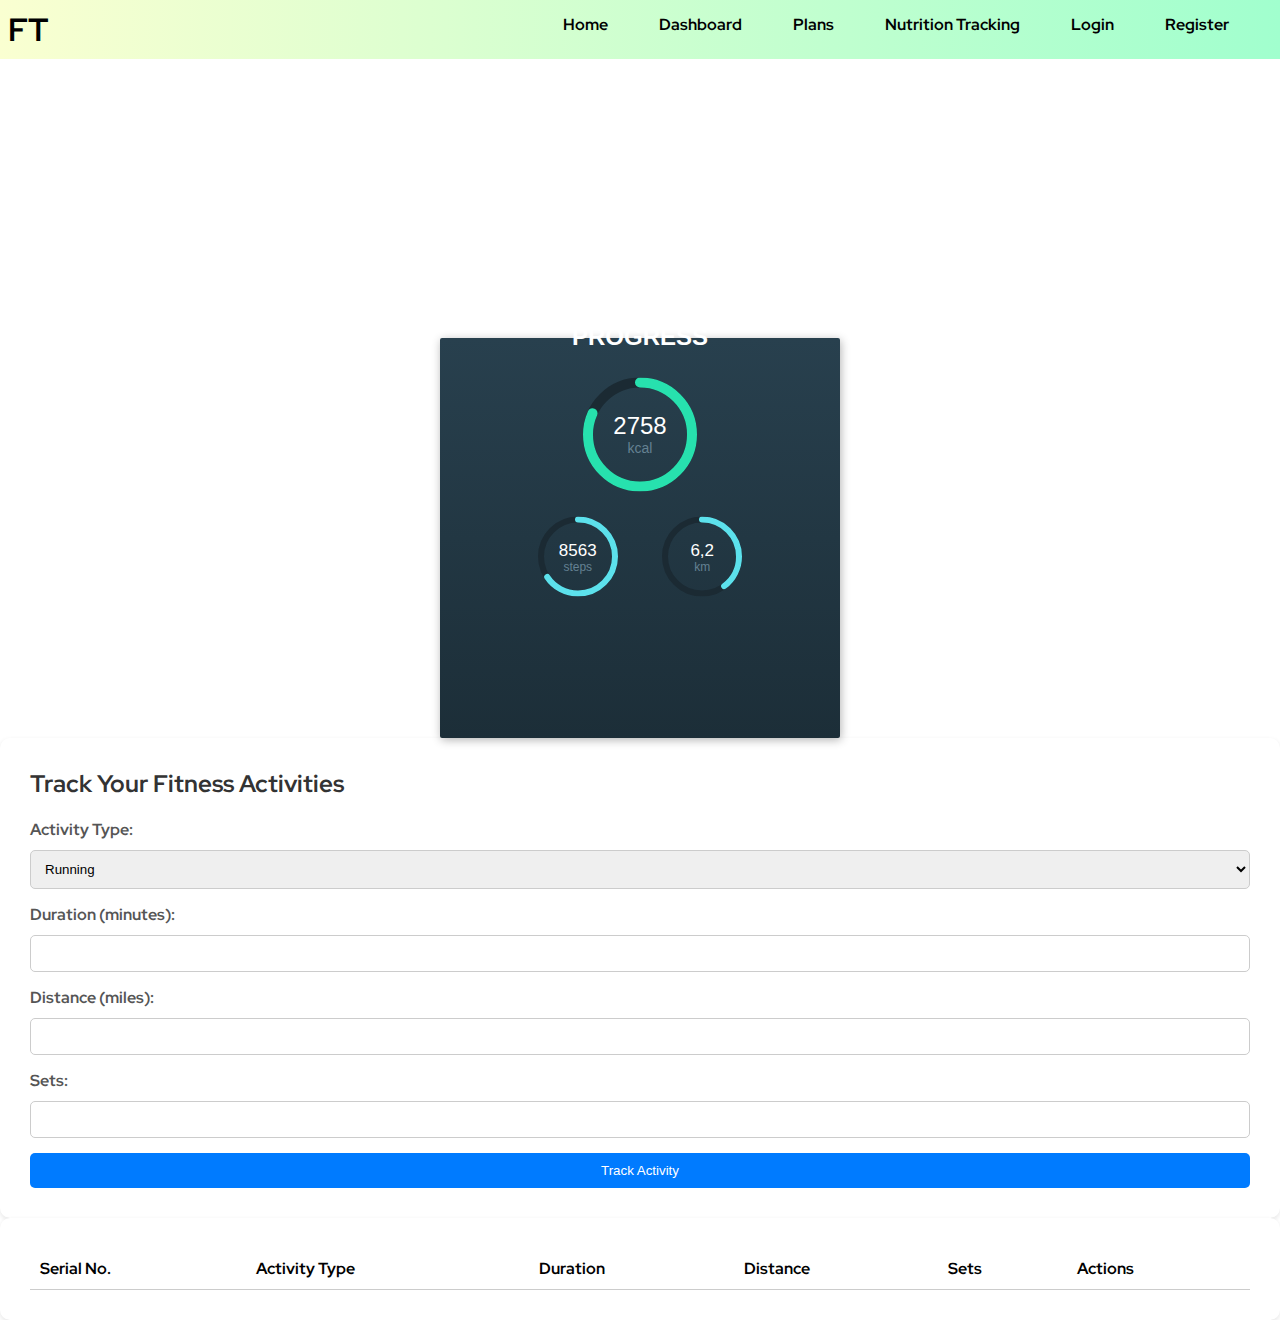
<file: dashboard.html>
<!DOCTYPE html>
<html lang="en">
  <head>
    <meta charset="UTF-8" />
    <meta name="viewport" content="width=device-width, initial-scale=1.0" />
    <title>Document</title>
    <script src="https://code.jquery.com/jquery-3.6.0.min.js"></script>
    <link rel="stylesheet" href="./css/dashboard.css" />
  </head>
  <body>
    <div class="up bg-light-gray">
      <nav class="nav-bar container-center">
        <div class="nav-left">
          <h1 class="logo lg-font">FT</h1>
        </div>
        <div class="nav-right">
          <ul class="nav-items md-font text-gray">
            <li class="item item-1"><a href="index.html">Home</a></li>
            <li class="item item-2"><a href="dashboard.html">Dashboard</a></li>
            <li class="item item-3"><a href="plans.html">Plans</a></li>
            <li class="item item-4">
              <a href="nutrition.html">Nutrition Tracking</a>
            </li>
            <li class="item item-7"><a href="login.html">Login</a></li>
            <li class="item item-8"><a href="register.html">Register</a></li>
          </ul>
        </div>
      </nav>
    </div>
    <div class="frame-container">
      <div class="frame">
        <div class="center">
          <div class="headline">
            <div class="small">your daily</div>
            progress
          </div>
          <div class="circle-big">
            <div class="text">
              2758
              <div class="small">kcal</div>
            </div>
            <svg>
              <circle class="bg" cx="57" cy="57" r="52" />
              <circle class="progress" cx="57" cy="57" r="52" />
            </svg>
          </div>
          <div class="circles-small">
            <div class="circle-small">
              <div class="text">
                8563
                <div class="small">steps</div>
              </div>
              <svg>
                <circle class="bg" cx="40" cy="40" r="37" />
                <circle class="progress one" cx="40" cy="40" r="37" />
              </svg>
            </div>
            <div class="circle-small">
              <div class="text">
                6,2
                <div class="small">km</div>
              </div>
              <svg>
                <circle class="bg" cx="40" cy="40" r="37" />
                <circle class="progress two" cx="40" cy="40" r="37" />
              </svg>
            </div>
          </div>
        </div>
      </div>
    </div>

    <section>
      <h2>Track Your Fitness Activities</h2>
      <form id="activity-form">
        <label for="activity-type">Activity Type:</label>
        <select id="activity-type">
          <option value="running">Running</option>
          <option value="cycling">Cycling</option>
          <option value="weightlifting">Weightlifting</option>
        </select>

        <label for="duration">Duration (minutes):</label>
        <input type="number" id="duration" name="duration" required />

        <label for="distance">Distance (miles):</label>
        <input type="number" id="distance" name="distance" />

        <label for="sets">Sets:</label>
        <input type="number" id="sets" name="sets" />

        <button type="submit">Track Activity</button>
      </form>
    </section>

    <section id="activity-entries">
      <table>
        <thead>
          <tr>
            <th>Serial No.</th>
            <th>Activity Type</th>
            <th>Duration</th>
            <th>Distance</th>
            <th>Sets</th>
            <th>Actions</th>
          </tr>
        </thead>
        <tbody></tbody>
      </table>
    </section>

    <script>
      $(document).ready(function () {
        var entryCounter = 1;

        $("#activity-form").submit(function (e) {
          e.preventDefault();

          var activityType = $("#activity-type").val();
          var duration = $("#duration").val();
          var distance = $("#distance").val();
          var sets = $("#sets").val();

          var row = $("<tr></tr>");
          row.attr("data-entry-id", "entry-" + entryCounter);

          row.append("<td>" + entryCounter + "</td>");
          row.append("<td>" + activityType + "</td>");
          row.append("<td>" + duration + " minutes</td>");
          row.append("<td>" + distance + " miles</td>");
          row.append("<td>" + sets + "</td>");

          var actionsCell = $("<td></td>");
          var editButton = $('<button class="edit-button">Edit</button>');
          var deleteButton = $('<button class="delete-button">Delete</button>');

          editButton.click(function () {
            var row = $(this).closest("tr");
            var entryId = row.data("entry-id");
            var activityType = row.find("td:eq(1)").text();
            var duration = row.find("td:eq(2)").text().replace(" minutes", "");
            var distance = row.find("td:eq(3)").text().replace(" miles", "");
            var sets = row.find("td:eq(4)").text();

            $("#activity-type").val(activityType);
            $("#duration").val(duration);
            $("#distance").val(distance);
            $("#sets").val(sets);

            row.remove();
          });

          deleteButton.click(function () {
            var row = $(this).closest("tr");
            var entryId = row.data("entry-id");
            row.remove();
          });

          actionsCell.append(editButton);
          actionsCell.append(deleteButton);
          row.append(actionsCell);

          $("#activity-entries tbody").append(row);

          $("#activity-type").val("");
          $("#duration").val("");
          $("#distance").val("");
          $("#sets").val("");

          entryCounter++;
        });
      });
    </script>
  </body>
</html>
</file>
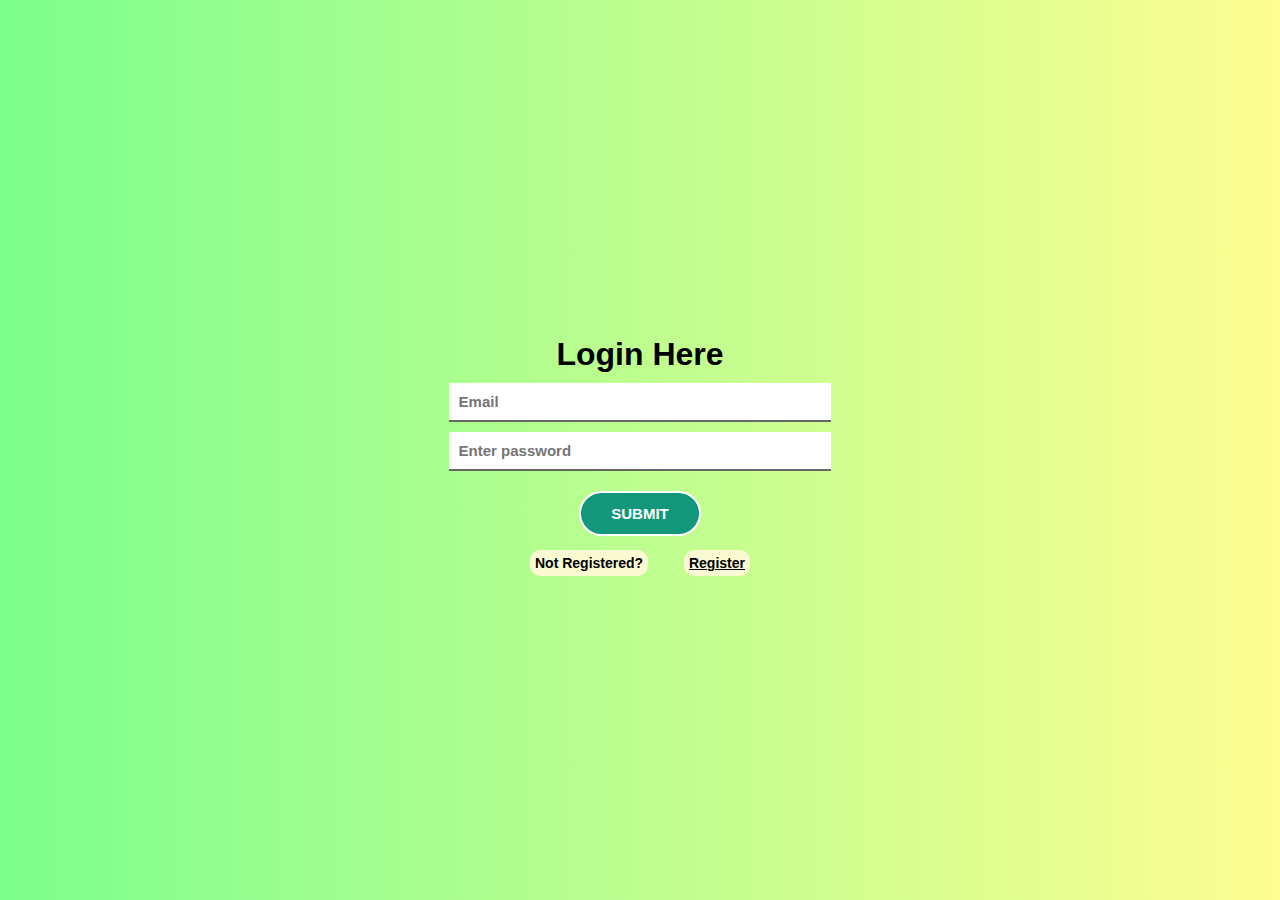
<file: login.html>
<!DOCTYPE html>
<html lang="en">
  <head>
    <meta charset="UTF-8" />
    <meta http-equiv="X-UA-Compatible" content="IE=edge" />
    <meta name="viewport" content="width=device-width, initial-scale=1.0" />
    <link rel="stylesheet" href="./css/login.css" />
    <title>Document</title>
  </head>

  <body>
    <section class="contact-us" id="contact">
      <div class="container-center demo-wrap">
        <form action="/login" method="POST" class="contact-form">
          <h2 class="contact-heading lg-font text-black">Login Here</h2>
          <div class="all-inputs">
            <input
              type="text"
              name="email"
              id="email"
              placeholder="Email"
              required
            />
            <input
              type="password"
              name="password"
              id="password"
              placeholder="Enter password"
              required
            />
          </div>
          <input type="submit" value="submit" class="btn bg-green" />
          <div class="sign-up-container">
            <p class="sign-up-heading">Not Registered?</p>
            <a href="register.html" class="sign-up-link">Register</a>
          </div>
        </form>
      </div>
    </section>

    <script>
      var form = document.getElementById("form");
      function validateForm() {
        var email = document.getElementById("email").value;
        var password = document.getElementById("password").value;

        if (email === "" || !validateEmail(email)) {
          alert("Please enter a valid gmail address.");
          return false;
        }

        if (password === "" || !validatePassword(password)) {
          alert(
            "Please enter a password with at least 8 characters, including at least one numeric, lowercase, uppercase alphabet, and special character."
          );
          return false;
        }
        alert("you are logged in successfully");
      }

      function validateEmail(email) {
        var re = /^\w+([\.-]?\w+)*@(?:gmail.com|\w+(?:\.\w+)+)$/;
        return re.test(email);
      }
      function validatePassword(password) {
        var re =
          /^(?=.*\d)(?=.*[a-z])(?=.*[A-Z])(?=.*[!@#$%^&*()_+\-=[\]{};':"\\|,.<>/?]).{8,}$/;
        return re.test(password);
      }
    </script>
  </body>
</html>
</file>
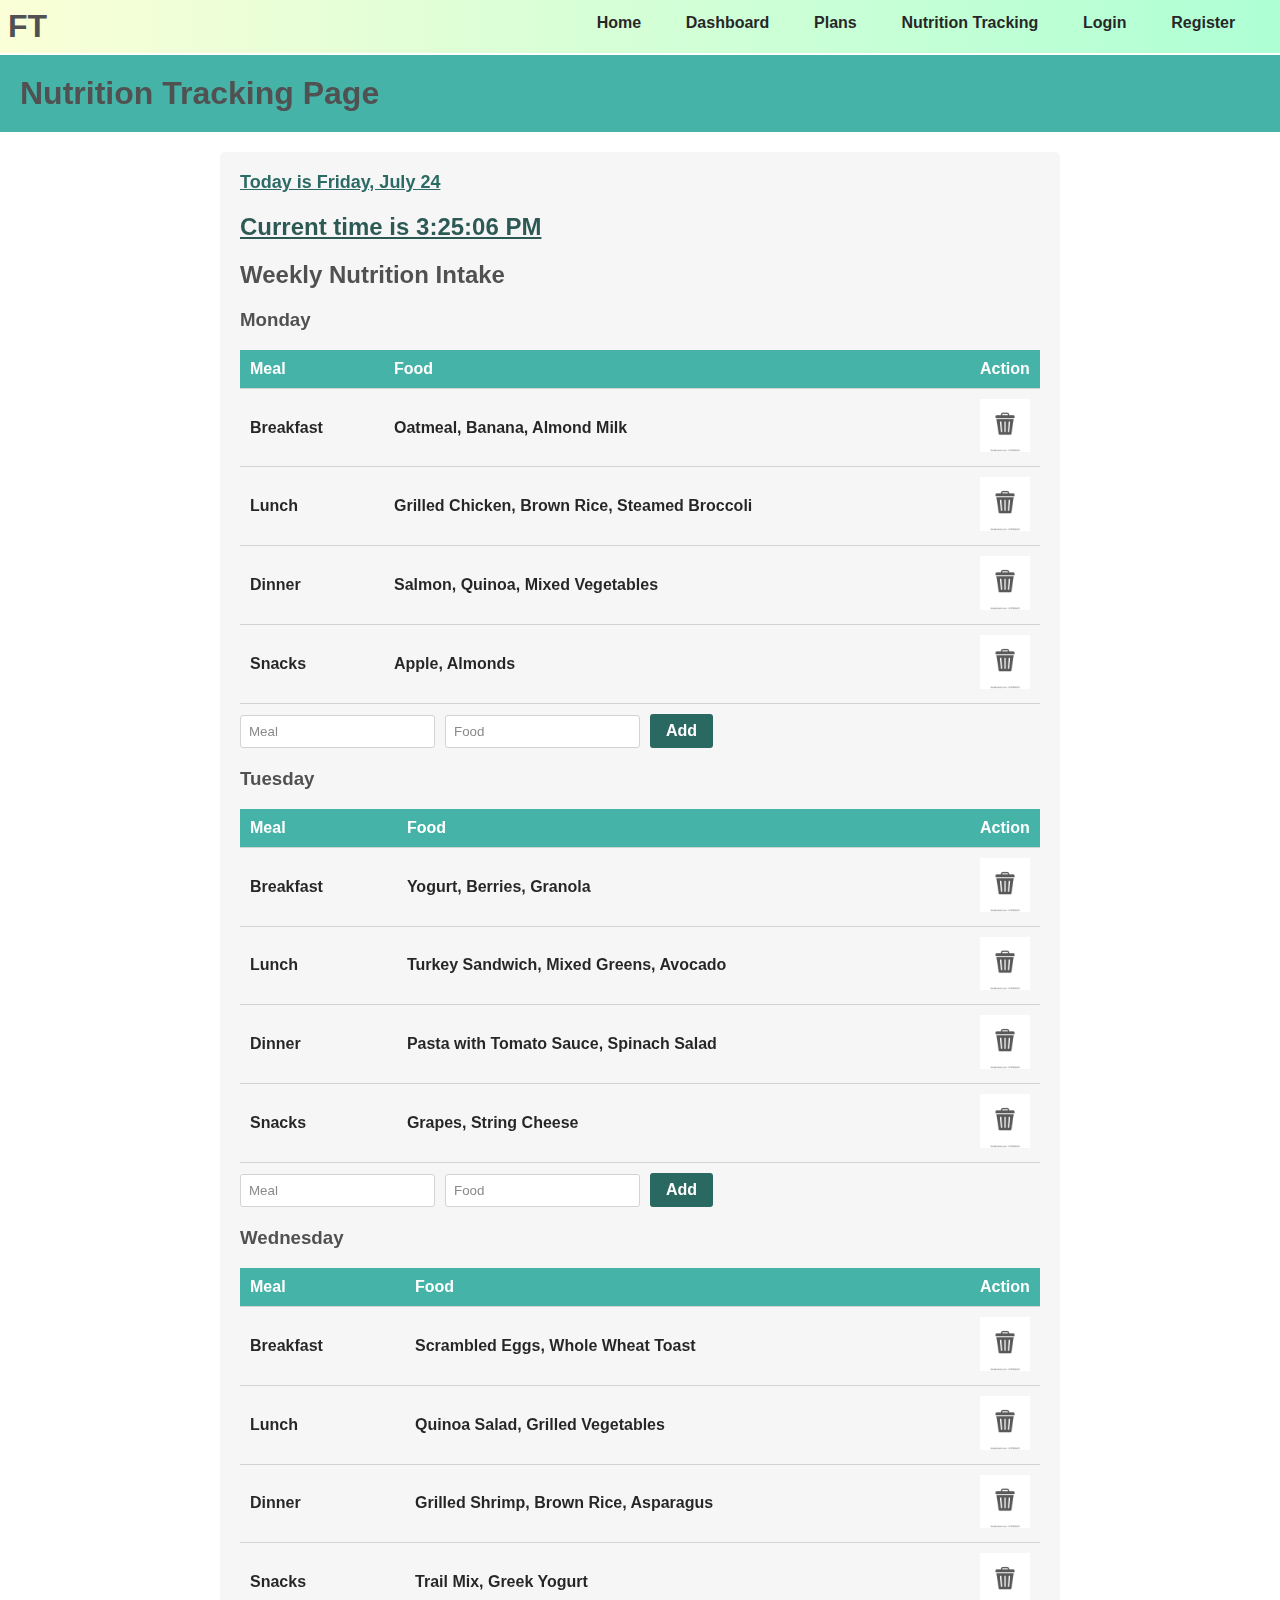
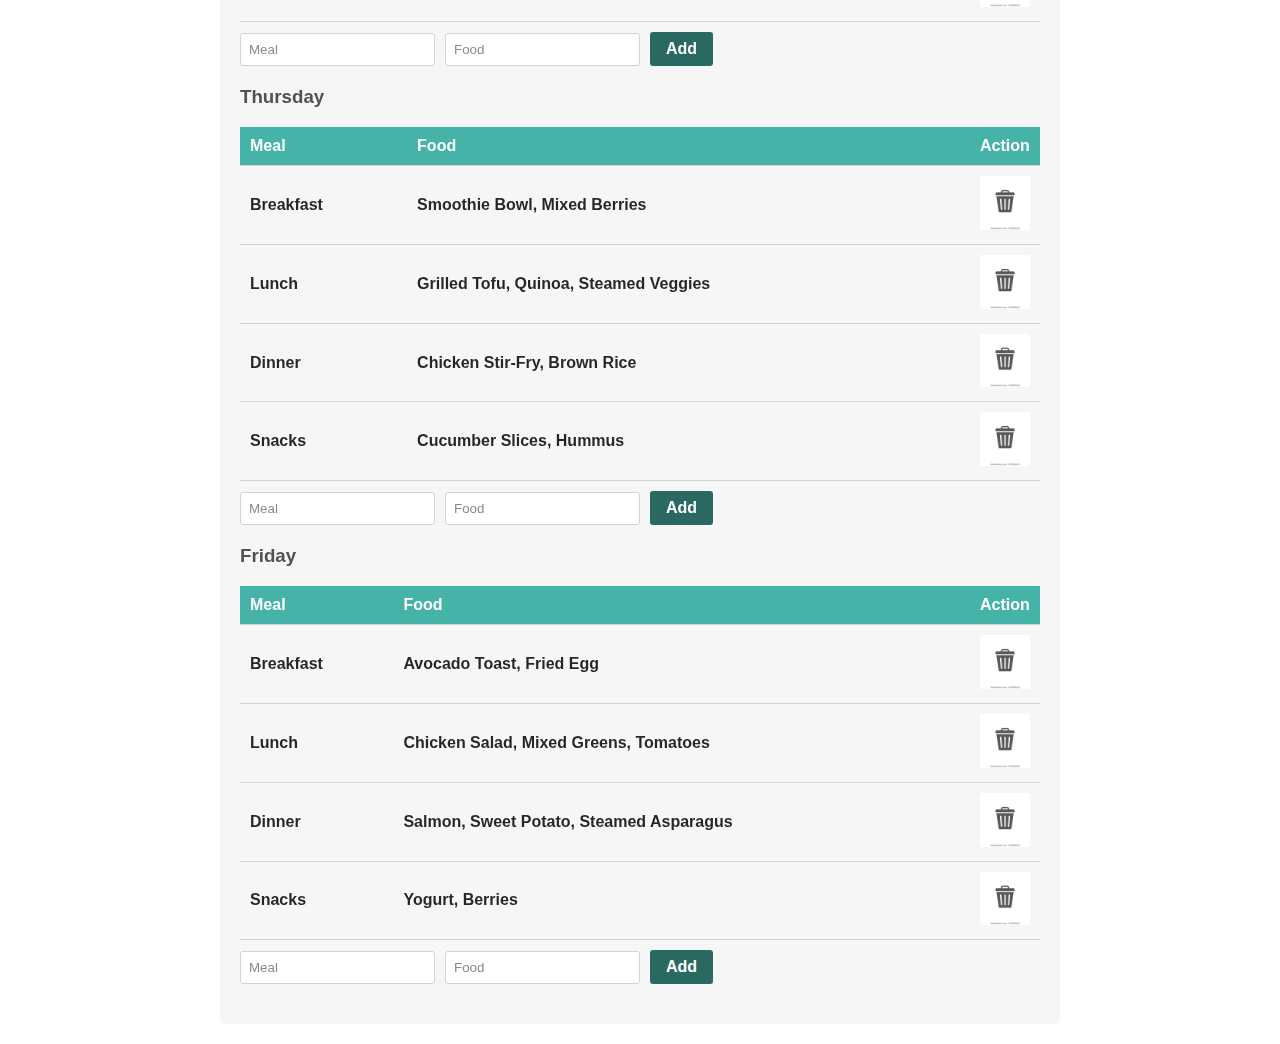
<file: nutrition.html>
<!DOCTYPE html>
<html>
  <head>
    <title>Nutrition Tracking Page</title>
    <link rel="stylesheet" type="text/css" href="./css/nutrition.css" />
    <style></style>
  </head>
  <body>
    <div class="up bg-light-gray">
      <nav class="nav-bar container-center">
        <div class="nav-left">
          <h1 class="logo lg-font">FT</h1>
        </div>
        <div class="nav-right">
          <ul class="nav-items md-font text-gray">
            <li class="item item-1"><a href="index.html">Home</a></li>
            <li class="item item-2"><a href="dashboard.html">Dashboard</a></li>
            <li class="item item-3"><a href="plans.html">Plans</a></li>
            <li class="item item-4">
              <a href="nutrition.html">Nutrition Tracking</a>
            </li>
            <li class="item item-7"><a href="login.html">Login</a></li>
            <li class="item item-8"><a href="register.html">Register</a></li>
          </ul>
        </div>
      </nav>
    </div>

    <header>
      <h1>Nutrition Tracking Page</h1>
    </header>

    <div class="container">
      <div class="current-date"></div>
      <div class="current-time"></div>

      <h2>Weekly Nutrition Intake</h2>

      <div class="day">
        <h3>Monday</h3>
        <table>
          <thead>
            <tr>
              <th>Meal</th>
              <th>Food</th>
              <th>Action</th>
            </tr>
          </thead>
          <tbody>
            <tr>
              <td>Breakfast</td>
              <td>Oatmeal, Banana, Almond Milk</td>
              <td class="delete-meal">
                <img src="./images/delete.webp" class="delete" />
              </td>
            </tr>
            <tr>
              <td>Lunch</td>
              <td>Grilled Chicken, Brown Rice, Steamed Broccoli</td>
              <td class="delete-meal">
                <img src="./images/delete.webp" class="delete" />
              </td>
            </tr>
            <tr>
              <td>Dinner</td>
              <td>Salmon, Quinoa, Mixed Vegetables</td>
              <td class="delete-meal">
                <img src="./images/delete.webp" class="delete" />
              </td>
            </tr>
            <tr>
              <td>Snacks</td>
              <td>Apple, Almonds</td>
              <td class="delete-meal">
                <img src="./images/delete.webp" class="delete" />
              </td>
            </tr>
          </tbody>
        </table>
        <div class="add-meal-container">
          <input type="text" placeholder="Meal" />
          <input type="text" placeholder="Food" />
          <button class="add-meal">Add</button>
        </div>
      </div>

      <div class="day">
        <h3>Tuesday</h3>
        <table>
          <thead>
            <tr>
              <th>Meal</th>
              <th>Food</th>
              <th>Action</th>
            </tr>
          </thead>
          <tbody>
            <tr>
              <td>Breakfast</td>
              <td>Yogurt, Berries, Granola</td>
              <td class="delete-meal">
                <img src="./images/delete.webp" class="delete" />
              </td>
            </tr>
            <tr>
              <td>Lunch</td>
              <td>Turkey Sandwich, Mixed Greens, Avocado</td>
              <td class="delete-meal">
                <img src="./images/delete.webp" class="delete" />
              </td>
            </tr>
            <tr>
              <td>Dinner</td>
              <td>Pasta with Tomato Sauce, Spinach Salad</td>
              <td class="delete-meal">
                <img src="./images/delete.webp" class="delete" />
              </td>
            </tr>
            <tr>
              <td>Snacks</td>
              <td>Grapes, String Cheese</td>
              <td class="delete-meal">
                <img src="./images/delete.webp" class="delete" />
              </td>
            </tr>
          </tbody>
        </table>
        <div class="add-meal-container">
          <input type="text" placeholder="Meal" />
          <input type="text" placeholder="Food" />
          <button class="add-meal">Add</button>
        </div>
      </div>

      <div class="day">
        <h3>Wednesday</h3>
        <table>
          <thead>
            <tr>
              <th>Meal</th>
              <th>Food</th>
              <th>Action</th>
            </tr>
          </thead>
          <tbody>
            <tr>
              <td>Breakfast</td>
              <td>Scrambled Eggs, Whole Wheat Toast</td>
              <td class="delete-meal">
                <img src="./images/delete.webp" class="delete" />
              </td>
            </tr>
            <tr>
              <td>Lunch</td>
              <td>Quinoa Salad, Grilled Vegetables</td>
              <td class="delete-meal">
                <img src="./images/delete.webp" class="delete" />
              </td>
            </tr>
            <tr>
              <td>Dinner</td>
              <td>Grilled Shrimp, Brown Rice, Asparagus</td>
              <td class="delete-meal">
                <img src="./images/delete.webp" class="delete" />
              </td>
            </tr>
            <tr>
              <td>Snacks</td>
              <td>Trail Mix, Greek Yogurt</td>
              <td class="delete-meal">
                <img src="./images/delete.webp" class="delete" />
              </td>
            </tr>
          </tbody>
        </table>
        <div class="add-meal-container">
          <input type="text" placeholder="Meal" />
          <input type="text" placeholder="Food" />
          <button class="add-meal">Add</button>
        </div>
      </div>
      <div class="day">
        <h3>Thursday</h3>
        <table>
          <thead>
            <tr>
              <th>Meal</th>
              <th>Food</th>
              <th>Action</th>
            </tr>
          </thead>
          <tbody>
            <tr>
              <td>Breakfast</td>
              <td>Smoothie Bowl, Mixed Berries</td>
              <td class="delete-meal">
                <img src="./images/delete.webp" class="delete" />
              </td>
            </tr>
            <tr>
              <td>Lunch</td>
              <td>Grilled Tofu, Quinoa, Steamed Veggies</td>
              <td class="delete-meal">
                <img src="./images/delete.webp" class="delete" />
              </td>
            </tr>
            <tr>
              <td>Dinner</td>
              <td>Chicken Stir-Fry, Brown Rice</td>
              <td class="delete-meal">
                <img src="./images/delete.webp" class="delete" />
              </td>
            </tr>
            <tr>
              <td>Snacks</td>
              <td>Cucumber Slices, Hummus</td>
              <td class="delete-meal">
                <img src="./images/delete.webp" class="delete" />
              </td>
            </tr>
          </tbody>
        </table>
        <div class="add-meal-container">
          <input type="text" placeholder="Meal" />
          <input type="text" placeholder="Food" />
          <button class="add-meal">Add</button>
        </div>
      </div>

      <div class="day">
        <h3>Friday</h3>
        <table>
          <thead>
            <tr>
              <th>Meal</th>
              <th>Food</th>
              <th>Action</th>
            </tr>
          </thead>
          <tbody>
            <tr>
              <td>Breakfast</td>
              <td>Avocado Toast, Fried Egg</td>
              <td class="delete-meal">
                <img src="./images/delete.webp" class="delete" />
              </td>
            </tr>
            <tr>
              <td>Lunch</td>
              <td>Chicken Salad, Mixed Greens, Tomatoes</td>
              <td class="delete-meal">
                <img src="./images/delete.webp" class="delete" />
              </td>
            </tr>
            <tr>
              <td>Dinner</td>
              <td>Salmon, Sweet Potato, Steamed Asparagus</td>
              <td class="delete-meal">
                <img src="./images/delete.webp" class="delete" />
              </td>
            </tr>
            <tr>
              <td>Snacks</td>
              <td>Yogurt, Berries</td>
              <td class="delete-meal">
                <img src="./images/delete.webp" class="delete" />
              </td>
            </tr>
          </tbody>
        </table>
        <div class="add-meal-container">
          <input type="text" placeholder="Meal" />
          <input type="text" placeholder="Food" />
          <button class="add-meal">Add</button>
        </div>
      </div>
    </div>

    <script src="https://code.jquery.com/jquery-3.6.0.min.js"></script>
    <script>
      $(document).ready(function () {
        $("body").hide().fadeIn(1000);

        updateDateTime();

        $(".add-meal").click(function () {
          var mealInput = $(this).siblings("input[placeholder='Meal']");
          var foodInput = $(this).siblings("input[placeholder='Food']");
          var mealName = mealInput.val();
          var foodName = foodInput.val();

          if (mealName && foodName) {
            var newRow =
              "<tr><td>" +
              mealName +
              "</td><td>" +
              foodName +
              '</td><td class="delete-meal"><img src="./images/delete.webp" class="delete" /></td></tr>';
            $(this).closest(".day").find("tbody").append(newRow);
            mealInput.val("");
            foodInput.val("");
          }
        });

        $(".day").on("click", ".delete-meal", function () {
          var row = $(this).closest("tr");
          row.fadeOut(500, function () {
            row.remove();
          });
        });

        function updateDateTime() {
          var date = new Date();
          var options = { weekday: "long", month: "long", day: "numeric" };
          var formattedDate = date.toLocaleDateString("en-US", options);
          var formattedTime = date.toLocaleTimeString("en-US");
          $(".current-date").text("Today is " + formattedDate);
          $(".current-time").text("Current time is " + formattedTime);
          setTimeout(updateDateTime, 1000);
        }
      });
    </script>
  </body>
</html>
</file>
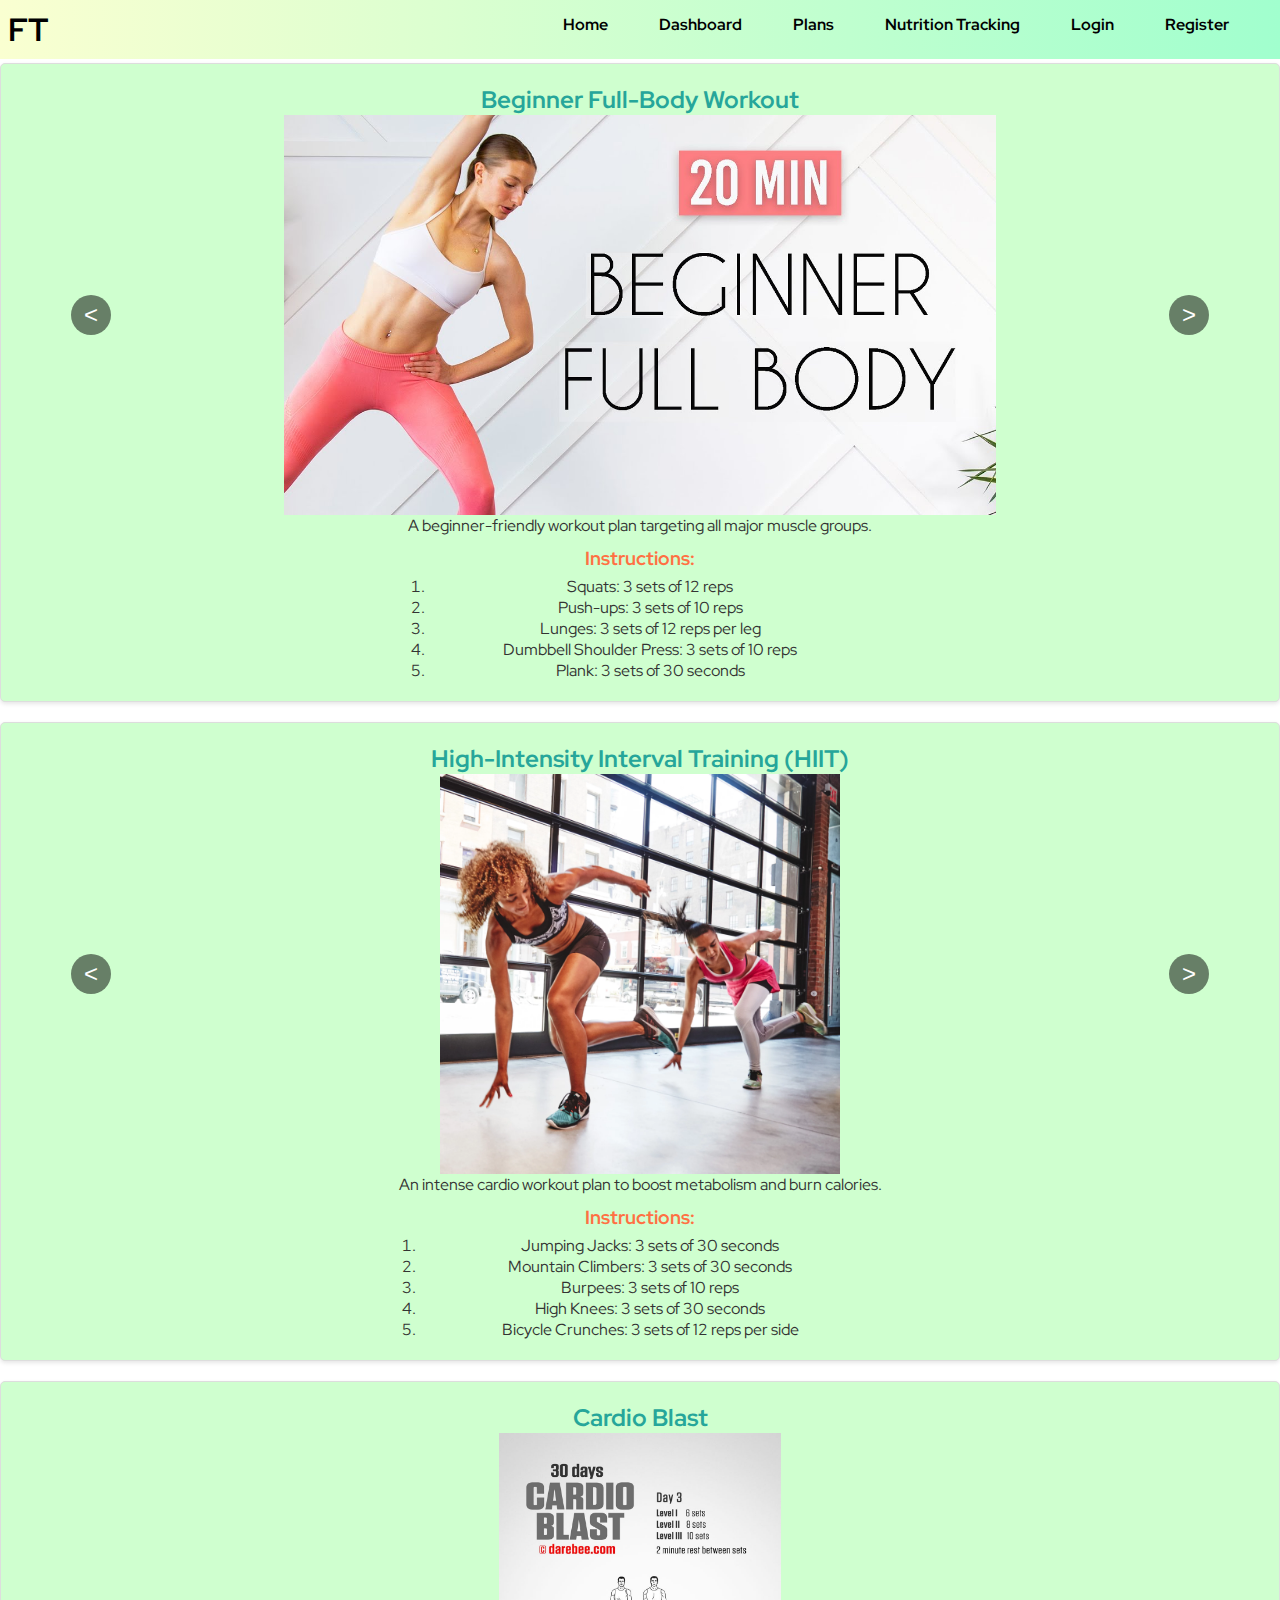
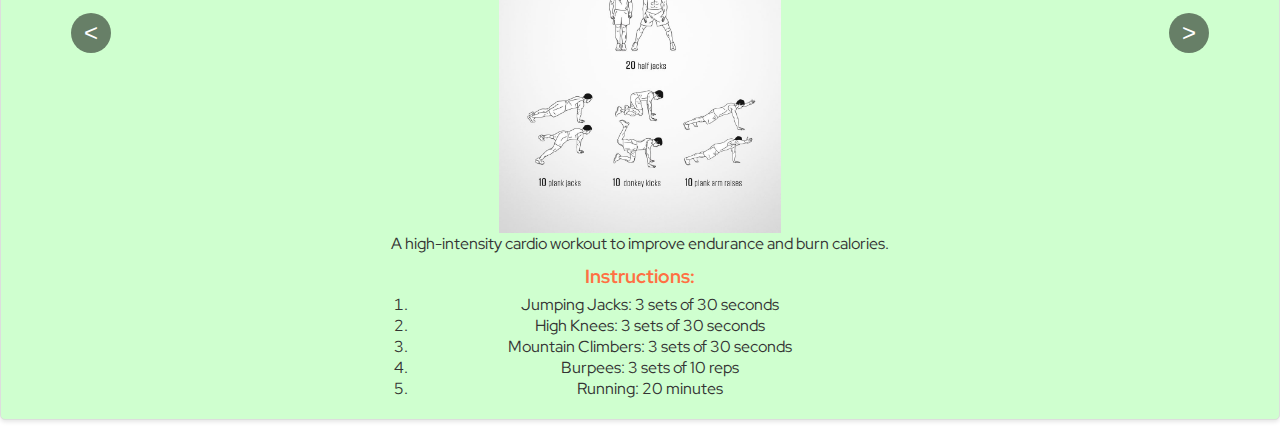
<file: plans.html>
<!DOCTYPE html>
<html lang="en">
  <head>
    <meta charset="UTF-8" />
    <meta name="viewport" content="width=device-width, initial-scale=1.0" />
    <title>Workout Plans</title>
    <link rel="stylesheet" href="./css/plans.css" />
  </head>
  <body>
    <div class="up bg-light-gray">
      <nav class="nav-bar container-center">
        <div class="nav-left">
          <h1 class="logo lg-font">FT</h1>
        </div>
        <div class="nav-right">
          <ul class="nav-items md-font text-gray">
            <li class="item item-1"><a href="index.html">Home</a></li>
            <li class="item item-2"><a href="dashboard.html">Dashboard</a></li>
            <li class="item item-3"><a href="plans.html">Plans</a></li>
            <li class="item item-4">
              <a href="nutrition.html">Nutrition Tracking</a>
            </li>
            <li class="item item-7"><a href="login.html">Login</a></li>
            <li class="item item-8"><a href="register.html">Register</a></li>
          </ul>
        </div>
      </nav>
    </div>

    <header>
      <h1>Workout Plans</h1>
    </header>
    <section class="workout-plan">
      <h2>Beginner Full-Body Workout</h2>
      <div class="workout-plan__image">
        <div class="slider">
          <img
            src="./images/beg 1.jpg"
            alt="image1"
            class="img1 img img-active"
          />
          <img src="./images/beg 2.jpg" alt="Image 2" class="img1 img" />
          <img src="./images/hiit 1.webp" alt="Image 3" class="img1 img" />
        </div>
        <div class="slider-nav">
          <button
            class="slider-nav__arrow slider-nav__prev"
            onclick="slide(-1)"
          >
            &lt;
          </button>
          <button class="slider-nav__arrow slider-nav__next" onclick="slide(1)">
            &gt;
          </button>
        </div>
      </div>
      <div class="workout-plan__content">
        <p>
          A beginner-friendly workout plan targeting all major muscle groups.
        </p>
        <h3>Instructions:</h3>
        <ol>
          <li>Squats: 3 sets of 12 reps</li>
          <li>Push-ups: 3 sets of 10 reps</li>
          <li>Lunges: 3 sets of 12 reps per leg</li>
          <li>Dumbbell Shoulder Press: 3 sets of 10 reps</li>
          <li>Plank: 3 sets of 30 seconds</li>
        </ol>
      </div>
    </section>

    <section class="workout-plan">
      <h2>High-Intensity Interval Training (HIIT)</h2>
      <div class="workout-plan__image">
        <div class="slider">
          <img
            src="./images/hiit 1.webp"
            alt="HIIT Workout"
            class="img img-active img2"
          />
          <img src="./images/hiit4.png" alt="HIIT Workout" class="img img2" />
          <img src="./images/hiit5.jpg" alt="HIIT Workout" class="img img2" />
        </div>
        <div class="slider-nav">
          <button
            class="slider-nav__arrow slider-nav__prev"
            onclick="slide2(-1)"
          >
            &lt;
          </button>
          <button
            class="slider-nav__arrow slider-nav__next"
            onclick="slide2(1)"
          >
            &gt;
          </button>
        </div>
      </div>
      <div class="workout-plan__content">
        <p>
          An intense cardio workout plan to boost metabolism and burn calories.
        </p>
        <h3>Instructions:</h3>
        <ol>
          <li>Jumping Jacks: 3 sets of 30 seconds</li>
          <li>Mountain Climbers: 3 sets of 30 seconds</li>
          <li>Burpees: 3 sets of 10 reps</li>
          <li>High Knees: 3 sets of 30 seconds</li>
          <li>Bicycle Crunches: 3 sets of 12 reps per side</li>
        </ol>
      </div>
    </section>

    <section class="workout-plan">
      <h2>Cardio Blast</h2>
      <div class="workout-plan__image">
        <div class="slider">
          <img
            src="./images/cardio 1.jpg"
            alt="Cardio Blast"
            class="img img-active img3"
          />
          <img src="./images/cardio 2.jpg" alt="Image 2" class="img img3" />
          <img src="./images/cardio 3.jpg" alt="Image 3" class="img img3" />
        </div>
        <div class="slider-nav">
          <button
            class="slider-nav__arrow slider-nav__prev"
            onclick="slide3(-1)"
          >
            &lt;
          </button>
          <button
            class="slider-nav__arrow slider-nav__next"
            onclick="slide3(1)"
          >
            &gt;
          </button>
        </div>
      </div>
      <div class="workout-plan__content">
        <p>
          A high-intensity cardio workout to improve endurance and burn
          calories.
        </p>
        <h3>Instructions:</h3>
        <ol>
          <li>Jumping Jacks: 3 sets of 30 seconds</li>
          <li>High Knees: 3 sets of 30 seconds</li>
          <li>Mountain Climbers: 3 sets of 30 seconds</li>
          <li>Burpees: 3 sets of 10 reps</li>
          <li>Running: 20 minutes</li>
        </ol>
      </div>
    </section>

    <script>
      var slideIndex = 0;
      showSlide(slideIndex);

      function slide(n) {
        showSlide((slideIndex += n));
      }

      function showSlide(n) {
        var slides = document.getElementsByClassName("img1");
        console.log(slides);
        if (n >= 3) {
          slideIndex = 0;
        }
        if (n < 0) {
          slideIndex = 2;
        }
        for (var i = 0; i < slides.length; i++) {
          slides[i].classList.remove("img-active");
        }
        slides[slideIndex].classList.add("img-active");
      }

      var slideIndex2 = 0;
      showSlide2(slideIndex2);

      function slide2(n) {
        showSlide2((slideIndex2 += n));
      }

      function showSlide2(n) {
        var slides = document.getElementsByClassName("img2");
        console.log(slides);
        if (n >= 3) {
          slideIndex2 = 0;
        }
        if (n < 0) {
          slideIndex2 = 2;
        }
        for (var i = 0; i < 3; i++) {
          slides[i].classList.remove("img-active");
        }
        slides[slideIndex2].classList.add("img-active");
      }

      var slideIndex3 = 0;
      showSlide3(slideIndex3);

      function slide3(n) {
        showSlide3((slideIndex3 += n));
      }

      function showSlide3(n) {
        var slides = document.getElementsByClassName("img3");
        console.log(slides);
        if (n >= 3) {
          slideIndex3 = 0;
        }
        if (n < 0) {
          slideIndex3 = 2;
        }
        for (var i = 0; i < 3; i++) {
          slides[i].classList.remove("img-active");
        }
        slides[slideIndex3].classList.add("img-active");
      }
    </script>
  </body>
</html>
</file>
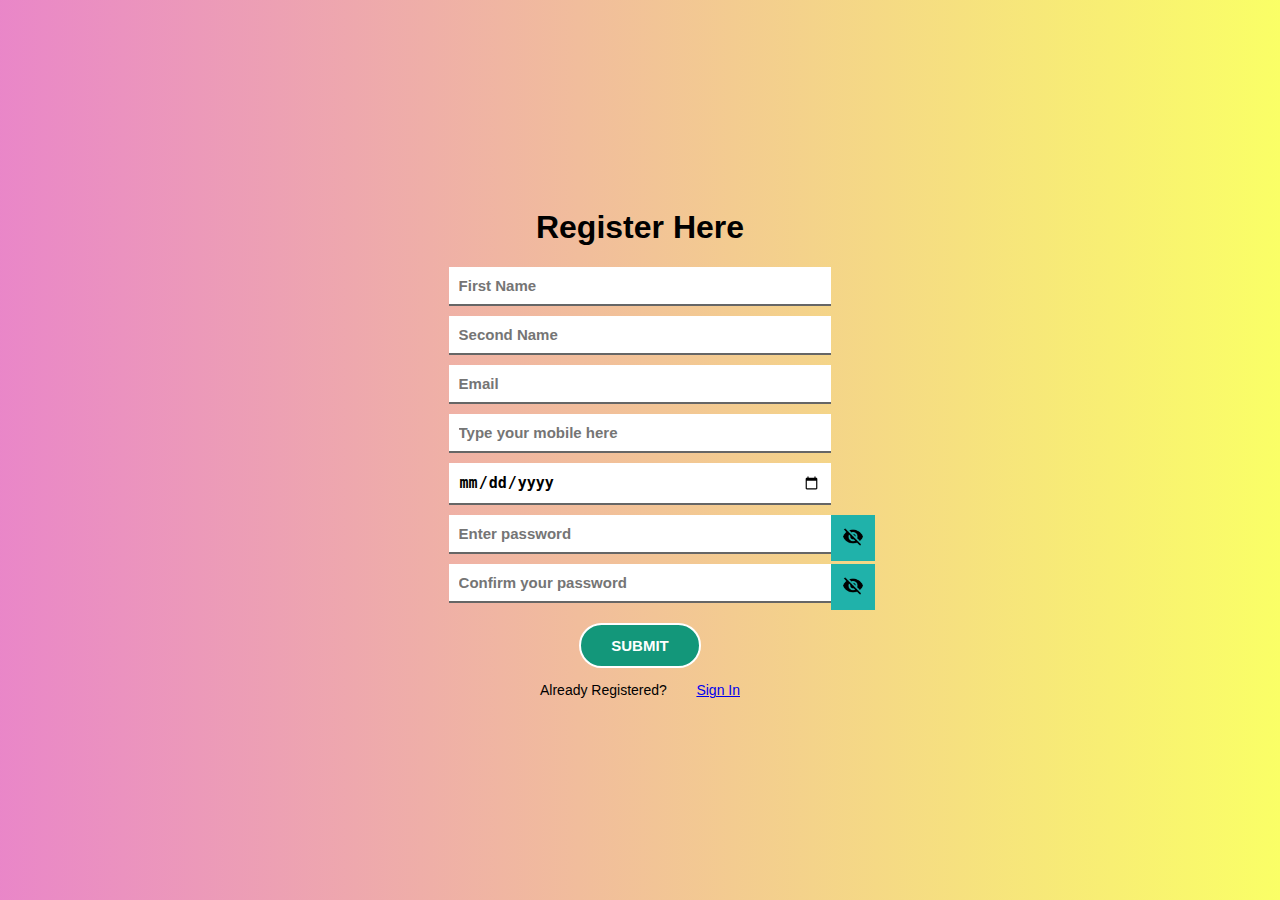
<file: register.html>
<!DOCTYPE html>
<html lang="en">
  <head>
    <meta charset="UTF-8" />
    <meta http-equiv="X-UA-Compatible" content="IE=edge" />
    <meta name="viewport" content="width=device-width, initial-scale=1.0" />
    <script src="https://code.jquery.com/jquery-3.6.0.min.js"></script>
    <link rel="stylesheet" href="./css/register.css" />
    <title>Document</title>
  </head>

  <body>
    <div class="register">
      <section class="contact-us" id="contact">
        <div class="container-center demo-wrap">
          <form
            action="/register"
            method="POST"
            class="contact-form"
            id="register-form"
          >
            <h1 class="heading-contact">Register Here</h1>
            <div class="all-inputs">
              <input
                type="text"
                name="fname"
                id="fname"
                placeholder="First Name"
                required
              />
              <input
                type="text"
                name="lname"
                id="lname"
                placeholder="Second Name"
                required
              />
              <input
                type="email"
                name="email"
                id="email"
                placeholder="Email"
                required
              />
              <input
                type="text"
                name="mobile"
                id="mobile"
                placeholder="Type your mobile here"
                required
              />
              <input type="date" name="dob" id="dob" required />
              <div class="password-wrapper">
                <input
                  type="password"
                  name="password"
                  id="password"
                  placeholder="Enter password"
                  required
                />
                <span class="eye-icon" id="password-toggle">
                  <img
                    src="./images/invisible.png"
                    alt="Toggle Password Visibility"
                    width="20"
                    height="20"
                  />
                </span>
              </div>
              <div class="password-wrapper">
                <input
                  type="password"
                  name="confPassword"
                  id="confPassword"
                  placeholder="Confirm your password"
                  required
                />
                <span class="eye-icon" id="confPassword-toggle">
                  <img
                    src="./images/invisible.png"
                    alt="Toggle Password Visibility"
                    width="20"
                    height="20"
                  />
                </span>
              </div>
            </div>
            <input type="submit" value="submit" class="btn bg-green" />
            <div class="sign-in-container">
              <p class="sign-in-heading">Already Registered?</p>
              <a href="login.html" class="sign-in-link">Sign In</a>
            </div>
          </form>
        </div>
      </section>
    </div>

    <script>
      $(document).ready(function () {
        $("#register-form").submit(function (event) {
          event.preventDefault();

          if (validateForm()) {
            alert("registered successfully");
          }
        });

        function validateForm() {
          var fname = $("#fname").val();
          var lname = $("#lname").val();
          var email = $("#email").val();
          var mobile = $("#mobile").val();
          var dob = $("#dob").val();
          var password = $("#password").val();
          var confPassword = $("#confPassword").val();

          if (
            fname === "" ||
            lname === "" ||
            email === "" ||
            mobile === "" ||
            dob === "" ||
            password === "" ||
            confPassword === ""
          ) {
            alert("Please fill in all fields.");
            return false;
          }

          if (!validateEmail(email)) {
            alert("Please enter a valid email address.");
            return false;
          }

          if (!validateMobile(mobile)) {
            alert("Please enter a valid mobile number.");
            return false;
          }

          if (!validatePassword(password)) {
            alert(
              "Please enter a password with at least 8 characters, including at least one numeric, lowercase, uppercase alphabet, and special character."
            );
            return false;
          }

          if (password !== confPassword) {
            alert("Password and confirm password do not match.");
            return false;
          }

          return true;
        }

        function validateEmail(email) {
          var re = /^\w+([\.-]?\w+)*@(?:gmail.com|\w+(?:\.\w+)+)$/;
          return re.test(email);
        }

        function validateMobile(mobile) {
          var re = /^\d{10}$/;
          return re.test(mobile);
        }

        function validatePassword(password) {
          var re =
            /^(?=.*\d)(?=.*[a-z])(?=.*[A-Z])(?=.*[!@#$%^&*()_+\-=[\]{};':"\\|,.<>/?]).{8,}$/;
          return re.test(password);
        }

        $("#password-toggle").click(function () {
          var passwordInput = $("#password");
          var passwordToggle = $(this);

          if (passwordInput.attr("type") === "password") {
            passwordInput.attr("type", "text");
            passwordToggle.find("img").attr("src", "./images/eye.png");
          } else {
            passwordInput.attr("type", "password");
            passwordToggle.find("img").attr("src", "./images/invisible.png");
          }
        });

        $("#confPassword-toggle").click(function () {
          var confPasswordInput = $("#confPassword");
          var confPasswordToggle = $(this);

          if (confPasswordInput.attr("type") === "password") {
            confPasswordInput.attr("type", "text");
            confPasswordToggle.find("img").attr("src", "./images/eye.png");
          } else {
            confPasswordInput.attr("type", "password");
            confPasswordToggle
              .find("img")
              .attr("src", "./images/invisible.png");
          }
        });
      });
    </script>
  </body>
</html>
</file>
<file: css/dashboard.css>
@import url("https://fonts.googleapis.com/css2?family=Red+Hat+Display:wght@400;500;600;700;800;900&display=swap");

/* -------------------- Nav ---------------------- */

* {
  margin: 0;
  padding: 0;
  box-sizing: border-box;
}

body {
  font-family: "Red Hat Display", sans-serif;
}
.bg-light-gray {
  background-color: #ededf3e7;
  /* background-color: #5e5e685d; */
}
.up {
  position: fixed;
  top: 0%;
  left: 0%;
  width: 100%;
  z-index: 200;
  background-color: white;
  /* font-size: 10px; */
}
.nav-right input[type="checkbox"],
.nav-right .hamburger-lines {
  display: none;
}
.nav-bar {
  display: flex;
  background: #a1ffce; /* fallback for old browsers */
  background: -webkit-linear-gradient(
    to right,
    #faffd1,
    #a1ffce
  ); /* Chrome 10-25, Safari 5.1-6 */
  background: linear-gradient(
    to right,
    #faffd1,
    #a1ffce
  ); /* W3C, IE 10+/ Edge, Firefox 16+, Chrome 26+, Opera 12+, Safari 7+ */

  justify-content: space-between;
}

.logo {
  /* margin: 0; */
  margin: 0.5rem;
}

.nav-bar .nav-right {
  width: 60%;
}

.nav-right .nav-items {
  /* border: 2px solid green; */
  display: flex;
  justify-content: space-evenly;
  height: 50%;
  align-items: center;
  margin-top: 10px;
}
.nav-right .nav-items .item {
  list-style-type: none;
}

.nav-right .nav-items .item a {
  font-size: 1rem;
  text-decoration: none;
  font-weight: 700;
  color: inherit;
}

.nav-right .nav-items .item a:hover {
  color: #c41515dc;
}

.frame-container {
  width: 100%;
  height: 82vh;
  /* border: 4px solid red; */
  margin-bottom: 0;
  display: flex;
  justify-content: center;
  align-items: flex-end;
}
.frame {
  /* position: absolute;
  top: 50%;
  left: 50%; */
  /* margin: 50%; */

  width: 400px;
  height: 400px;
  /* margin-top: -200px;
  margin-left: -200px; */
  border-radius: 2px;
  box-shadow: 1px 2px 10px 0px rgba(0, 0, 0, 0.3);
  /* overflow: hidden; */
  background: #28404e;
  background: -moz-linear-gradient(top, #28404e 0%, #1c2e38 100%);
  background: -webkit-linear-gradient(top, #28404e 0%, #1c2e38 100%);
  background: linear-gradient(to bottom, #28404e 0%, #1c2e38 100%);
  /* filter: progid:DXImageTransform.Microsoft.gradient( startColorstr='#28404e', endColorstr='#1c2e38',GradientType=0 ); */
  color: #fff;
  font-family: "Open Sans", Helvetica, sans-serif;
  -webkit-font-smoothing: antialiased;
  -moz-osx-font-smoothing: grayscale;
}

.center {
  position: absolute;
  top: 50%;
  left: 50%;
  transform: translate(-50%, -50%);
}

.headline {
  font-weight: 600;
  font-size: 24px;
  text-transform: uppercase;
  text-align: center;
  line-height: 22px;
}

.headline .small {
  font-weight: 300;
  font-size: 16px;
}

.circle-big {
  position: relative;
  width: 114px;
  height: 114px;
  margin: 30px auto 25px auto;
}

.circle-big svg {
  width: 114px;
  height: 114px;
}

.circle-big .bg {
  fill: none;
  stroke-width: 10px;
  stroke: #1b2a33;
}

.circle-big .progress {
  fill: none;
  stroke-width: 10px;
  stroke: #27e1ae;
  stroke-linecap: round;
  stroke-dasharray: calc(52 * 2 * 3.14);
  stroke-dashoffset: 60;
  transform: rotate(-90deg);
  transform-origin: 50% 50%;
  animation: big 1.5s ease-out;
}

.circle-big .text {
  position: absolute;
  width: 100%;
  top: 37px;
  font-size: 24px;
  text-align: center;
  font-weight: 400;
  line-height: 22px;
}

.circle-big .text .small {
  font-size: 14px;
  color: #648192;
}

.circles-small {
  margin: 0 auto;
  width: 400px;
  height: 80px;
  text-align: center;
}

.circle-small {
  display: inline-block;
  position: relative;
  width: 80px;
  height: 80px;
  margin: 0 20px;
}

.circle-small svg {
  width: 80px;
  height: 80px;
}

.circle-small .bg {
  fill: none;
  stroke-width: 6px;
  stroke: #1b2a33;
}

.circle-small .progress {
  fill: none;
  stroke-width: 6px;
  stroke: #5ce1ec;
  stroke-linecap: round;
  stroke-dasharray: calc(37 * 2 * 3.14);
  transform: rotate(-90deg);
  transform-origin: 50% 50%;
}

.circle-small .progress.one {
  stroke-dashoffset: 80;
  animation: one 1s ease-out;
}

@keyframes one {
  from {
    stroke-dashoffset: calc(37 * 2 * 3.14);
  }
  to {
    stroke-dashoffset: 80;
  }
}

.circle-small .progress.two {
  stroke-dashoffset: 140;
  animation: two 1s ease-out;
}

.circle-small .text {
  position: absolute;
  width: 100%;
  top: 26px;
  font-size: 17px;
  text-align: center;
  font-weight: 400;
  line-height: 16px;
}

.circle-small .text .small {
  font-size: 12px;
  color: #648192;
}

@keyframes big {
  from {
    stroke-dashoffset: calc(52 * 2 * 3.14);
  }
  to {
    stroke-dashoffset: 60;
  }
}

@keyframes two {
  from {
    stroke-dashoffset: calc(37 * 2 * 3.14);
  }
  to {
    stroke-dashoffset: 140;
  }
}

section {
  background-color: #fff;
  padding: 30px;
  border-radius: 10px;
  box-shadow: 0 2px 5px rgba(0, 0, 0, 0.1);
}

h2 {
  margin-bottom: 20px;
  font-size: 24px;
  color: #333;
}

form {
  display: flex;
  flex-direction: column;
}

label {
  margin-bottom: 10px;
  font-weight: bold;
  color: #555;
}

select,
input[type="number"] {
  padding: 10px;
  border-radius: 5px;
  border: 1px solid #ccc;
  margin-bottom: 15px;
}

#distance-field,
#sets-field {
  display: none;
}

button[type="submit"] {
  padding: 10px 20px;
  background-color: #007bff;
  color: #fff;
  border: none;
  border-radius: 5px;
  cursor: pointer;
}

button[type="submit"]:hover {
  background-color: #0056b3;
}
.progress-container {
  margin-top: 10px;
}
.progress-bar {
  margin-bottom: 20px;
}

.progress-bar__label {
  margin-bottom: 5px;
  font-weight: bold;
}

.progress-bar-progress {
  height: 20px;
  width: 300px;
  /* color: red; */
  background-color: red;
  border-radius: 10px;
}

/* Add a class for different progress bar colors */
.progress-bar__progress--running {
  background-color: #8bc34a;
}

.progress-bar__progress--swimming {
  background-color: #03a9f4;
}

.progress-bar__progress--cycling {
  background-color: #ff9800;
}

.transition-effect {
  background-color: red;
  transition: stroke-dashoffset 0.3s ease-in-out;
}

progress {
  accent-color: coral;
}

.progress-bar-hover {
  background-color: orange;
}

.activity-entry {
  margin-bottom: 10px;
}

.activity-entry span {
  display: inline-block;
  margin-right: 5px;
}

.delete-button {
  background-color: #ff0000;
  color: #fff;
  padding: 5px 10px;
  border: none;
  cursor: pointer;
}

table {
  width: 100%;
  border-collapse: collapse;
}

th,
td {
  padding: 10px;
  text-align: left;
  border-bottom: 1px solid #ccc;
}

.edit-button,
.delete-button {
  background-color: #5c0505;
  color: #fff;
  padding: 5px 10px;
  border: none;
  cursor: pointer;
  border-radius: 5px;
  font-size: 1.2rem;
  font-weight: bolder;
  margin-left: 15px;
}

.edit-button {
  background-color: #135895;
  border-radius: 5px;
  font-size: 1.2rem;
  font-weight: bolder;
  margin-right: 5px;
}
</file>
<file: css/login.css>
/* register styling */

/* for text color */
.text-black {
  color: black;
}

.text-white {
  color: #fff;
}

.text-gray {
  color: #666666;
}

.text-green {
  color: #117964;
}

/* for background */
.bg-green {
  background-color: rgb(19, 151, 122);
}

.bg-light-gray {
  background-color: #ededf3e7;
  /* background-color: #5e5e685d; */
}

.bg-dark-gray {
  background-color: #414141;
}

/* for fonts */
.lg-font {
  font-size: 3.2rem;
}

.md-font {
  font-size: 2.5rem;
}

.small-font {
  font-size: 2rem;
}

.normal-font {
  font-size: 1.6rem;
}

.extra-small-font {
  font-size: 1.2rem;
}

.btn {
  /* border: 2px solid red; */
  color: white;
  text-transform: uppercase;
  padding: 0.5em 1.5em;
  border-radius: 4rem;
  display: inline-block;
  margin-top: 0.5em;
}

.gold-star {
  color: #ff9529;
  font-size: 2rem;
}

.container-center {
  width: 90%;
  max-width: 1200px;
  /* margin: 0 auto; */
}

html,
body {
  max-width: 100%;
  overflow-x: hidden;
  margin: 0;
  padding: 0;
  box-sizing: border-box;
  font-family: Arial, Helvetica, sans-serif;
}

html {
  font-size: 62.5%;
}
.contact-heading {
  margin-bottom: 1rem;
}

.contact-us {
  /* border: 2px solid brown; */
  width: 100vw;
  height: 100vh;
  display: flex;
  justify-content: center;
  align-items: center;
  overflow: hidden;
}

.contact-us .container-center {
  /* width: 50%;
    height: 50%; */
  /* border: 2px solid coral; */
  display: flex;
  align-items: center;
  justify-content: center;
  text-align: center;
}

.contact-form {
  width: 50%;
  /* border: 2px solid black; */
  /* background-color: transparent; */
  padding: 0.5rem;
  display: flex;
  flex-direction: column;
  justify-content: center;
  align-items: center;
  text-align: center;
  /* opacity: 0.5; */
}

.all-inputs {
  /* background-color: white; */
  width: 70%;
  display: flex;
  flex-direction: column;
  justify-content: center;
  align-items: center;
  text-align: center;
  margin-bottom: 1rem;
}

.contact-img img {
  width: 100%;
  height: 100%;
  object-fit: cover;
  object-position: center;
}

.contact-form input {
  outline: none;
  /* display: block; */
  font-size: 1.5rem;
  font-weight: 700;
  width: 90%;
  border-width: 2px;
  border-style: none none solid none;
  border-color: #666;
  padding: 1rem;
  margin-bottom: 1rem;
}

.contact-form textarea {
  border-width: 2px;
  border-style: none none solid none;
  border-color: #666;
  display: inline-block;
  width: 100%;
  margin-bottom: 1rem;
}

.contact-form input[type="submit"] {
  width: auto;
  margin: 0 auto;
  padding: 1.2rem 3rem;
  box-shadow: none;
  border: 2px solid white;
  font-weight: 700;
}

.contact-form input[type="submit"]:hover {
  background-color: white;
  color: rgb(19, 151, 122);
  font-weight: 700;
  border: 2px solid #117964;
}

.demo-wrap:before {
  content: " ";
  display: block;
  position: absolute;
  left: 0;
  top: 0;
  width: 100%;
  height: 100%;
  opacity: 0.6;
  /* background-image: url("../images/safar-safarov-MSN8TFhJ0is-unsplash.jpg"); */
  background: #fdfc47; /* fallback for old browsers */
  background: -webkit-linear-gradient(
    to right,
    #24fe41,
    #fdfc47
  ); /* Chrome 10-25, Safari 5.1-6 */
  background: linear-gradient(
    to right,
    #24fe41,
    #fdfc47
  ); /* W3C, IE 10+/ Edge, Firefox 16+, Chrome 26+, Opera 12+, Safari 7+ */

  background-repeat: no-repeat;
  background-position: 50% 0;
  /* background-size: 100vw 100vh; */
  background-size: 100vw 100vh;
  /* object-fit: cover; */
  z-index: -1;
}

/* already registered then sign up styling */
.sign-up-container {
  display: flex;
  width: 22rem;
  justify-content: space-between;
  align-items: center;
}
.sign-up-heading,
.sign-up-link {
  font-size: 1.4rem;
  font-weight: bold;
  background-color: lightgoldenrodyellow;
  border-radius: 10px;
  padding: 0.5rem;
  color: black;
}
.sign-up-link:hover {
  background-color: lightcoral;
  color: black;
  font-weight: 700;
}

/* wrong credentials message */
.message-content {
  font-size: 1.6rem;
  font-weight: bold;
  background-color: white;
  /* padding: 0.5rem; */
  color: black;
}
</file>
<file: css/nutrition.css>
body {
  font-family: Arial, sans-serif;
  margin: 0;
  padding: 0;
}
header {
  margin-top: 55px;
}
.container {
  max-width: 800px;
  margin: 20px auto;
  padding: 20px;
  background-color: #f5f5f5;
  font-weight: bold;
  border-radius: 5px;
}
.current-date {
  font-weight: bold;
  font-size: 18px;
  margin-bottom: 20px;
  text-decoration: underline;
  color: #06514a;
}

.current-time {
  text-decoration: underline;
  color: #093d38;
  font-size: 24px;
  margin-bottom: 20px;
}

.add-meal-container {
  margin-top: 20px;
}

.add-meal-container input {
  margin-right: 10px;
}

.add-food-container {
  margin-top: 10px;
}

.add-food-container input {
  margin-right: 10px;
}

.delete-meal {
  cursor: pointer;
  width: 10px;
}
.delete {
  width: 50px;
}
.up {
  position: fixed;
  top: 0%;
  left: 0%;
  width: 100%;
  z-index: 200;
  background-color: white;
  /* font-size: 10px; */
}
.nav-right input[type="checkbox"],
.nav-right .hamburger-lines {
  display: none;
}
.nav-bar {
  display: flex;
  background: #a1ffce; /* fallback for old browsers */
  background: -webkit-linear-gradient(
    to right,
    #faffd1,
    #a1ffce
  ); /* Chrome 10-25, Safari 5.1-6 */
  background: linear-gradient(
    to right,
    #faffd1,
    #a1ffce
  ); /* W3C, IE 10+/ Edge, Firefox 16+, Chrome 26+, Opera 12+, Safari 7+ */

  justify-content: space-between;
}

.logo {
  /* margin: 0; */
  margin: 0.5rem;
}

.nav-bar .nav-right {
  width: 60%;
}

.nav-right .nav-items {
  /* border: 2px solid green; */
  display: flex;
  justify-content: space-evenly;
  height: 50%;
  align-items: center;
  margin-top: 10px;
}
.nav-right .nav-items .item {
  list-style-type: none;
}

.nav-right .nav-items .item a {
  font-size: 1rem;
  text-decoration: none;
  font-weight: 700;
  color: inherit;
}

.nav-right .nav-items .item a:hover {
  color: #c41515dc;
}

h1,
h2,
h3 {
  color: #333333;
}

.day {
  margin-bottom: 20px;
}

table {
  width: 100%;
  border-collapse: collapse;
  margin-top: 10px;
}

table th,
table td {
  padding: 10px;
  text-align: left;
  border-bottom: 1px solid #cccccc;
}

table th {
  background-color: #26a69a;
  color: #ffffff;
}

header {
  background-color: #26a69a;
  color: #ffffff;
  padding: 20px;
}

header h1 {
  margin: 0;
}

.add-meal-container {
  display: flex;
  align-items: center;
  margin-top: 10px;
}

.add-meal-container input[type="text"] {
  padding: 8px;
  margin-right: 10px;
  border-radius: 3px;
  border: 1px solid #ccc;
}

.add-meal-container button {
  padding: 8px 16px;
  background-color: #044f47;
  color: #fff;
  border: none;
  border-radius: 3px;
  cursor: pointer;
  font-size: 1rem;
  font-weight: bolder;
}

.add-meal-container button:hover {
  background-color: darkgreen;
}
</file>
<file: css/plans.css>
@import url("https://fonts.googleapis.com/css2?family=Red+Hat+Display:wght@400;500;600;700;800;900&display=swap");

/* -------------------- Nav ---------------------- */

* {
  margin: 0;
  padding: 0;
  box-sizing: border-box;
}

body {
  font-family: "Red Hat Display", sans-serif;
}
.bg-light-gray {
  background-color: #ededf3e7;
  /* background-color: #5e5e685d; */
}
.up {
  position: fixed;
  top: 0%;
  left: 0%;
  width: 100%;
  z-index: 200;
  background-color: white;
  /* font-size: 10px; */
}
.nav-right input[type="checkbox"],
.nav-right .hamburger-lines {
  display: none;
}
.nav-bar {
  display: flex;
  background: #a1ffce; /* fallback for old browsers */
  background: -webkit-linear-gradient(
    to right,
    #faffd1,
    #a1ffce
  ); /* Chrome 10-25, Safari 5.1-6 */
  background: linear-gradient(
    to right,
    #faffd1,
    #a1ffce
  ); /* W3C, IE 10+/ Edge, Firefox 16+, Chrome 26+, Opera 12+, Safari 7+ */

  justify-content: space-between;
}

.logo {
  /* margin: 0; */
  margin: 0.5rem;
}

.nav-bar .nav-right {
  width: 60%;
}

.nav-right .nav-items {
  /* border: 2px solid green; */
  display: flex;
  justify-content: space-evenly;
  height: 50%;
  align-items: center;
  margin-top: 10px;
}
.nav-right .nav-items .item {
  list-style-type: none;
}

.nav-right .nav-items .item a {
  font-size: 1rem;
  text-decoration: none;
  font-weight: 700;
  color: inherit;
}

.nav-right .nav-items .item a:hover {
  color: #c41515dc;
}

.workout-plan {
  margin-top: 20px;
  background-color: rgb(207, 255, 207);
  color: #333333;
  position: relative;
  display: flex;
  flex-direction: column;
  align-items: center;
  border: 1px solid #ddd;
  border-radius: 5px;
  padding: 20px;
  margin-bottom: 20px;
  box-shadow: 0 2px 4px rgba(0, 0, 0, 0.1);
  transition: transform 0.3s ease;
  /* overflow: hidden; */
  /* height: 400px; */
}

.workout-plan__image img {
  width: 100%;
  max-width: 300px;
  height: auto;
  margin-bottom: 10px;
  transition: transform 0.3s ease;
}
h2 {
  color: #26a69a;
}
h3 {
  color: #ff7043;
}

.workout-plan__content {
  text-align: center;
}

.workout-plan__content p {
  margin-bottom: 10px;
}

.workout-plan__content h3 {
  margin-bottom: 5px;
}

.workout-plan__content ol {
  margin-left: 0;
  padding-left: 20px;
}

/* Animation: Card on hover */
.workout-plan:hover {
  transform: translateY(-5px);
  box-shadow: 0 8px 16px rgba(0, 0, 0, 0.1);
}

/* Animation: Image zoom on hover */
.workout-plan__image img:hover {
  transform: scale(1.1);
}
.workout-plan__image {
  display: flex;
  align-items: center;
  justify-content: center;
  position: relative;
  width: 100%;
  height: 200px;
  overflow: hidden;
  border-radius: 5px;
}

.workout-plan__image img {
  width: 100%;
  height: 100%;
  object-fit: contain;
  transition: transform 0.3s ease;
}

.workout-plan__image:hover img {
  transform: scale(1.1);
}
.workout-plan__image {
  display: flex;
  align-items: center;
  justify-content: center;
  position: relative;
  width: 100%;
  height: 400px;
  /* overflow: hidden; */
  border-radius: 5px;
}

.workout-plan__image img {
  width: 100%;
  height: 100%;
  object-fit: cover;
  object-position: center;
  transition: transform 0.3s ease;
}

.workout-plan__image:hover img {
  transform: scale(1.1);
}

.slider {
  position: relative;
  height: 400px;
}

.slider img {
  display: none;
  object-fit: contain;
  max-width: 100%;
  /* height: 250px; */
}

.slider .img-active {
  display: block;
}

.slider-nav__arrow {
  position: absolute;
  top: 50%;
  transform: translateY(-50%);
  width: 40px;
  height: 40px;
  background-color: rgba(0, 0, 0, 0.5);
  color: #fff;
  border: none;
  border-radius: 50%;
  font-size: 24px;
  cursor: pointer;
  display: flex;
  justify-content: center;
  align-items: center;
  transition: background-color 0.3s ease;
}

.slider-nav__arrow:hover {
  background-color: rgba(0, 0, 0, 0.7);
}

.slider-nav__prev {
  left: 50px;
}

.slider-nav__next {
  right: 50px;
}
</file>
<file: css/register.css>
/* register styling */
.heading-contact {
  font-size: 32px;
  font-weight: 700;
}

/* for text color */
.text-black {
  color: black;
}

.text-white {
  color: #fff;
}

.text-gray {
  color: #666666;
}

.text-green {
  color: #117964;
}

/* for background */
.bg-green {
  background-color: rgb(19, 151, 122);
}

.bg-light-gray {
  background-color: #ededf3e7;
  /* background-color: #5e5e685d; */
}

.bg-dark-gray {
  background-color: #414141;
}

/* for fonts */
.lg-font {
  font-size: 3.2rem;
}

.md-font {
  font-size: 2.5rem;
}

.small-font {
  font-size: 2rem;
}

.normal-font {
  font-size: 1.6rem;
}

.extra-small-font {
  font-size: 1.2rem;
}

.btn {
  /* border: 2px solid red; */
  color: white;
  text-transform: uppercase;
  padding: 0.5em 1.5em;
  border-radius: 4rem;
  display: inline-block;
  margin-top: 0.5em;
}

.gold-star {
  color: #ff9529;
  font-size: 2rem;
}

.container-center {
  width: 90%;
  max-width: 1200px;
  /* margin: 0 auto; */
}

html,
body {
  max-width: 100%;
  overflow-x: hidden;
  margin: 0;
  padding: 0;
  box-sizing: border-box;
  font-family: Arial, Helvetica, sans-serif;
}

html {
  font-size: 62.5%;
}
.contact-heading {
  margin-bottom: 1rem;
}

.contact-us {
  /* border: 2px solid brown; */
  width: 100vw;
  height: 100vh;
  display: flex;
  justify-content: center;
  align-items: center;
  overflow: hidden;
}

.contact-us .container-center {
  /* width: 50%;
    height: 50%; */
  /* border: 2px solid coral; */
  display: flex;
  align-items: center;
  justify-content: center;
  text-align: center;
}

.contact-form {
  width: 50%;
  /* border: 2px solid black; */
  /* background-color: transparent; */
  padding: 0.5rem;
  display: flex;
  flex-direction: column;
  justify-content: center;
  align-items: center;
  text-align: center;
  /* opacity: 0.5; */
}

.all-inputs {
  /* background-color: white; */
  width: 70%;
  display: flex;
  flex-direction: column;
  justify-content: center;
  align-items: center;
  text-align: center;
  margin-bottom: 1rem;
}

.contact-img img {
  width: 100%;
  height: 100%;
  object-fit: cover;
  object-position: center;
}

.contact-form input {
  outline: none;
  /* display: block; */
  font-size: 1.5rem;
  font-weight: 700;
  width: 90%;
  border-width: 2px;
  border-style: none none solid none;
  border-color: #666;
  padding: 1rem;
  margin-bottom: 1rem;
}

.contact-form textarea {
  border-width: 2px;
  border-style: none none solid none;
  border-color: #666;
  display: inline-block;
  width: 100%;
  margin-bottom: 1rem;
}

.contact-form input[type="submit"] {
  width: auto;
  margin: 0 auto;
  padding: 1.2rem 3rem;
  box-shadow: none;
  border: 2px solid white;
  font-weight: 700;
}

.contact-form input[type="submit"]:hover {
  background-color: white;
  color: rgb(19, 151, 122);
  font-weight: 700;
  border: 2px solid #117964;
}

.demo-wrap:before {
  content: " ";
  display: block;
  position: absolute;
  left: 0;
  top: 0;
  width: 100%;
  height: 100%;
  opacity: 0.6;
  background: #f7ff00; /* fallback for old browsers */
  background: -webkit-linear-gradient(
    to right,
    #db36a4,
    #f7ff00
  ); /* Chrome 10-25, Safari 5.1-6 */
  background: linear-gradient(
    to right,
    #db36a4,
    #f7ff00
  ); /* W3C, IE 10+/ Edge, Firefox 16+, Chrome 26+, Opera 12+, Safari 7+ */

  background-repeat: no-repeat;
  background-position: 50% 0;
  background-size: cover;
  z-index: -1;
}

/* already registered then sign in styling */
.sign-in-container {
  display: flex;
  width: 20rem;
  justify-content: space-between;
  align-items: center;
}
.sign-in-heading,
.sign-in-link {
  font-size: 1.4rem;
}
.sign-in-link:hover {
  font-size: 1.6rem;
  color: black;
  font-weight: 700;
}

/* wrong credentials message */
.message-content {
  font-size: 1.6rem;
  font-weight: bold;
  background-color: white;
  /* padding: 0.5rem; */
  color: black;
}

.eye-icon {
  position: absolute;
  cursor: pointer;
  background: lightseagreen;
  padding: 12px;
}
.password-wrapper {
  width: 100%;
}
</file>
